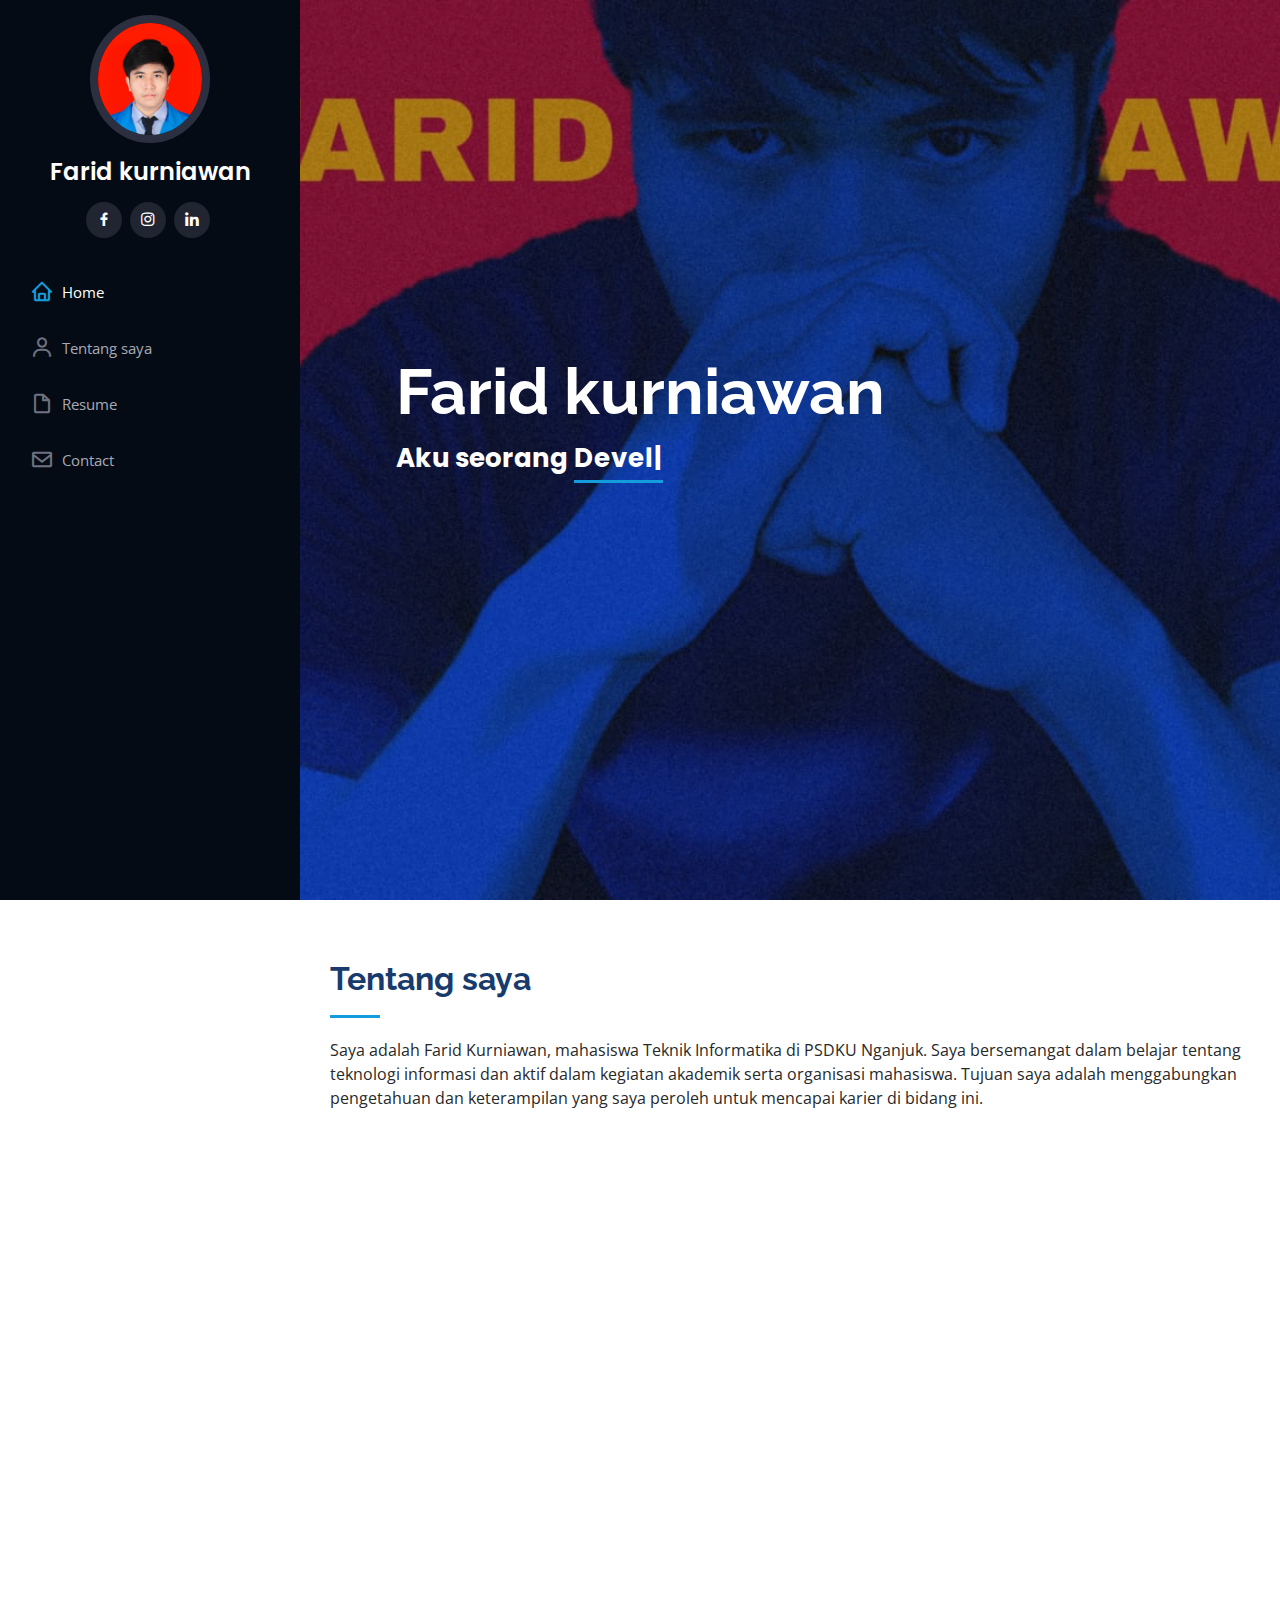
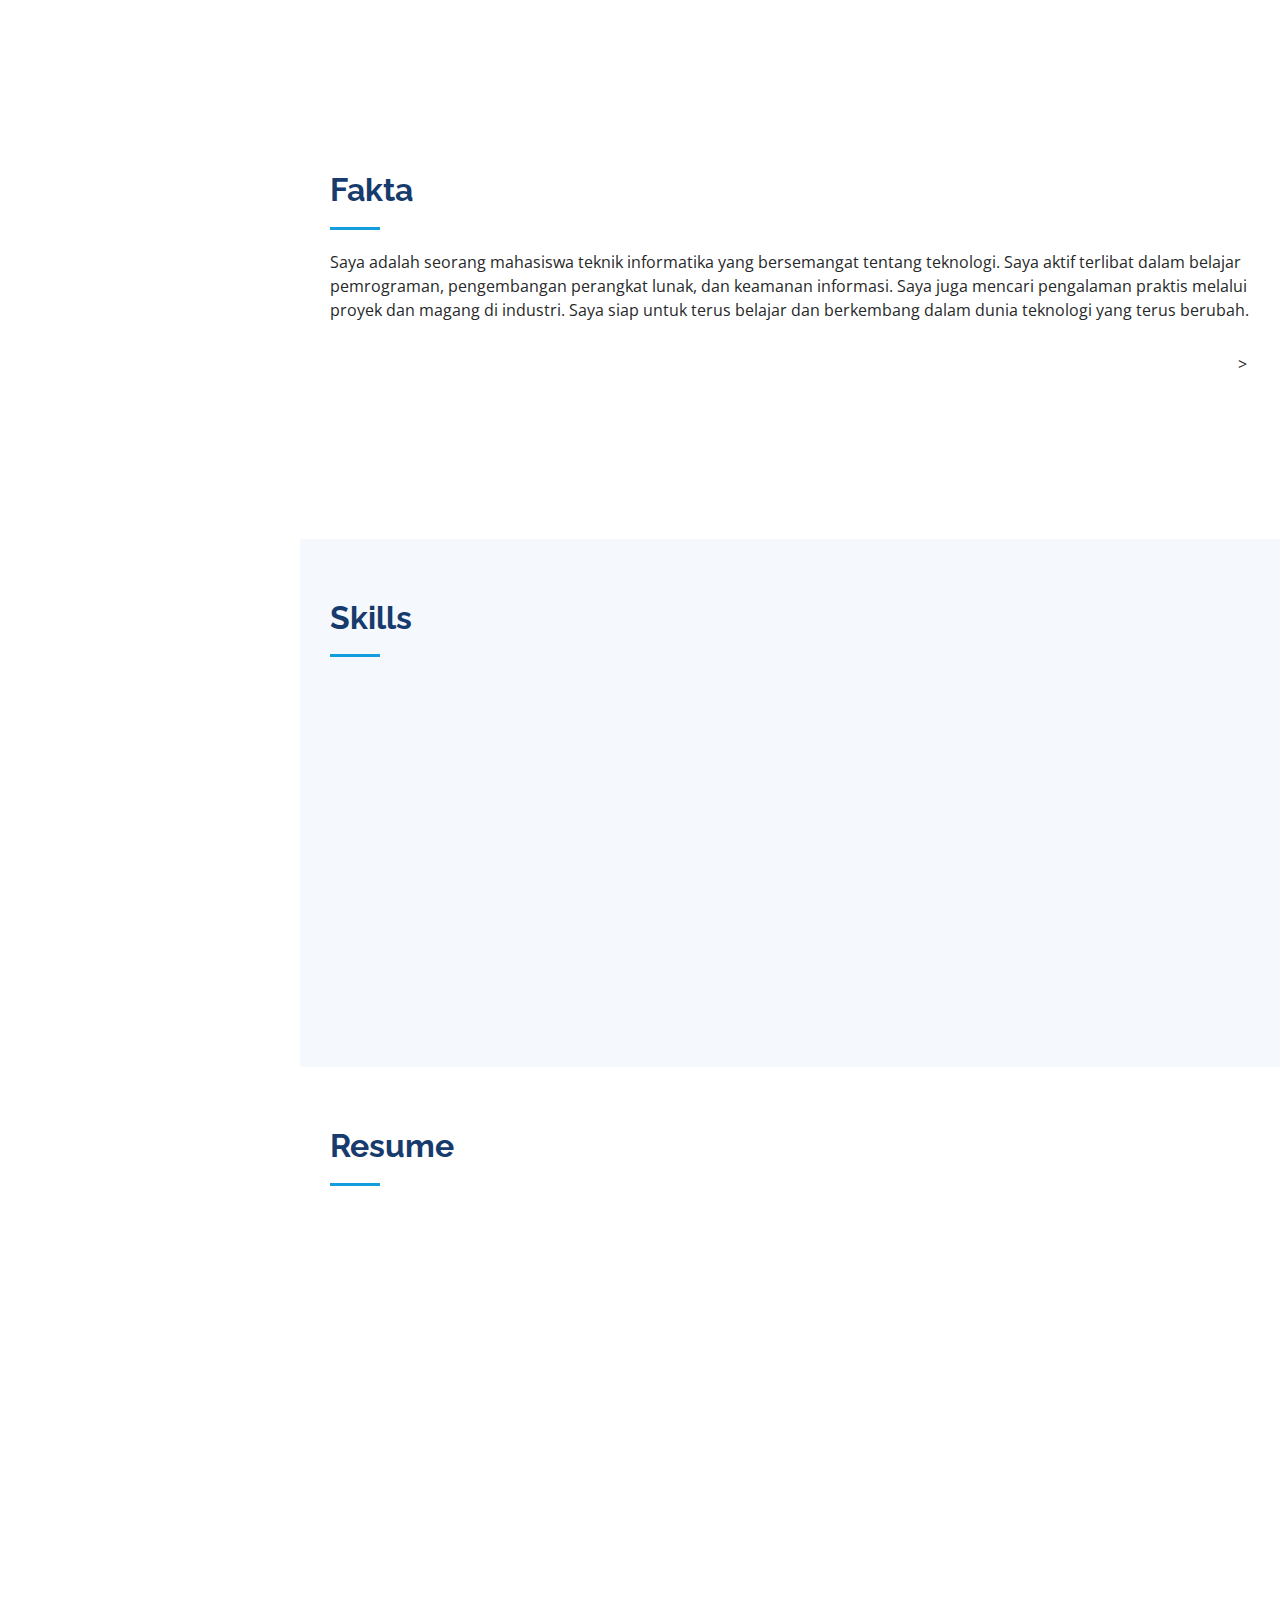
<file: index.html>
<!DOCTYPE html>
<html lang="en">

<head>
  <meta charset="utf-8">
  <meta content="width=device-width, initial-scale=1.0" name="viewport">
  <title>Portofolio</title>

  <meta content="" name="description">
  <meta content="" name="keywords">


  <!-- Google Fonts -->
  <link href="https://fonts.googleapis.com/css?family=Open+Sans:300,300i,400,400i,600,600i,700,700i|Raleway:300,300i,400,400i,500,500i,600,600i,700,700i|Poppins:300,300i,400,400i,500,500i,600,600i,700,700i" rel="stylesheet">

  <!-- Vendor CSS Files -->
  <link href="assets/vendor/aos/aos.css" rel="stylesheet">
  <link href="assets/vendor/bootstrap/css/bootstrap.min.css" rel="stylesheet">
 <link href="assets/vendor/bootstrap-icons/bootstrap-icons.css" rel="stylesheet">
  <link href="assets/vendor/boxicons/css/boxicons.min.css" rel="stylesheet">
  <link href="assets/vendor/glightbox/css/glightbox.min.css" rel="stylesheet">
  <link href="assets/vendor/swiper/swiper-bundle.min.css" rel="stylesheet">

  <!-- Template Main CSS File -->
  <link href="assets/css/style.css" rel="stylesheet">

  <!-- =======================================================
  * Template Name: iPortfolio
  * Template URL: https://bootstrapmade.com/iportfolio-bootstrap-portfolio-websites-template/
  * Updated: Mar 17 2024 with Bootstrap v5.3.3
  * Author: BootstrapMade.com
  * License: https://bootstrapmade.com/license/
  ======================================================== -->
</head>

<body>

  <!-- ======= Mobile nav toggle button ======= -->
  <i class="bi bi-list mobile-nav-toggle d-xl-none"></i>

  <!-- ======= Header ======= -->
  <header id="header">
    <div class="d-flex flex-column">

      <div class="profile">
        <img src="assets/img/farid5.jpg" alt="" class="img-fluid rounded-circle">
        <h1 class="text-light"><a href="index.html">Farid kurniawan</a></h1>
        <div class="social-links mt-3 text-center">
          <a href="#" class="facebook"><i class="bx bxl-facebook"></i></a>
          <a href="#" class="instagram"><i class="bx bxl-instagram"></i></a>
          <a href="#" class="linkedin"><i class="bx bxl-linkedin"></i></a>
        </div>
      </div>

      <nav id="navbar" class="nav-menu navbar">
        <ul>
          <li><a href="#hero" class="nav-link scrollto active"><i class="bx bx-home"></i> <span>Home</span></a></li>
          <li><a href="#about" class="nav-link scrollto"><i class="bx bx-user"></i> <span>Tentang saya</span></a></li>
          <li><a href="#resume" class="nav-link scrollto"><i class="bx bx-file-blank"></i> <span>Resume</span></a></li>
          <!-- <li><a href="#portfolio" class="nav-link scrollto"><i class="bx bx-book-content"></i> <span>Portfolio</span></a></li>
          <li><a href="#services" class="nav-link scrollto"><i class="bx bx-server"></i> <span>Services</span></a></li> -->
          <li><a href="#contact" class="nav-link scrollto"><i class="bx bx-envelope"></i> <span>Contact</span></a></li>
        </ul>
      </nav><!-- .nav-menu -->
    </div>
  </header><!-- End Header -->

  <!-- ======= Hero Section ======= -->
  <section id="hero" class="d-flex flex-column justify-content-center align-items-center">
    <div class="hero-container" data-aos="fade-in">
      <h1>Farid kurniawan<h1>
      <p>Aku seorang <span class="typed" data-typed-items="Developer web dan mobile,Frelance,Desainer UI/UX"></span></p>
    </div>
  </section><!-- End Hero -->

  <main id="main">

    <!-- ======= About Section ======= -->
    <section id="about" class="about">
      <div class="container">

        <div class="section-title">
          <h2>Tentang saya</h2>
          <p>Saya adalah Farid Kurniawan, mahasiswa Teknik Informatika di PSDKU Nganjuk. Saya bersemangat dalam belajar tentang teknologi informasi dan aktif dalam kegiatan akademik serta organisasi mahasiswa. Tujuan saya adalah menggabungkan pengetahuan dan keterampilan yang saya peroleh untuk mencapai karier di bidang ini.</p>
        </div>

        <div class="row">
          <div class="col-lg-4" data-aos="fade-right">
            <img src="assets/img/farid4.jpg" class="img-fluid" alt="">
          </div>
          <div class="col-lg-8 pt-4 pt-lg-0 content" data-aos="fade-left">
            <h3>UI/UX Designer &amp; Web Developer.</h3>
            <p class="fst-italic">
              seorang profesional yang menggabungkan keahlian dalam desain antarmuka pengguna (UI/UX) dan pengembangan web. 
            </p>
            <div class="row">
              <div class="col-lg-6">
                <ul>
                  <li><i class="bi bi-chevron-right"></i> <strong>Tanggal lahir:</strong> <span>9 May 2003</span></li>
                  <!-- <li><i class="bi bi-chevron-right"></i> <strong>No Handphone</strong> <span>085940318088</span></li> -->
                  <li><i class="bi bi-chevron-right"></i> <strong>Kota :</strong> <span>Nganjuk</span></li>
                </ul>
              </div>
              <div class="col-lg-6">
                <ul>
                  <li><i class="bi bi-chevron-right"></i> <strong>Umur:</strong> <span>20</span></li>
                  <li><i class="bi bi-chevron-right"></i> <strong>Email:</strong> <span>Faridfaridkurniawan@gmail.com</span></li>
                  <li><i class="bi bi-chevron-right"></i> <strong>Freelance:</strong> <span>Available</span></li>
                </ul>
              </div>
            </div>
          </div>
        </div>

      </div>
    </section><!-- End About Section -->

    <!-- ======= Facts Section ======= -->
    <section id="facts" class="facts">
      <div class="container">

        <div class="section-title">
          <h2>Fakta</h2>
          <p>Saya adalah seorang mahasiswa teknik informatika yang bersemangat tentang teknologi. Saya aktif terlibat dalam belajar pemrograman, pengembangan perangkat lunak, dan keamanan informasi. Saya juga mencari pengalaman praktis melalui proyek dan magang di industri. Saya siap untuk terus belajar dan berkembang dalam dunia teknologi yang terus berubah.</p>
        </div>

        <div class="row no-gutters">
          <div class="row justify-content-center">
            <div class="col-lg-3 col-md-6 d-md-flex align-items-md-stretch" data-aos="fade-up">
              <div class="count-box text-center">
                <i class="bi bi-emoji-smile"></i>
                <span data-purecounter-start="0" data-purecounter-end="4" data-purecounter-duration="1" class="purecounter"></span>
                <p><strong>mitra yang puas</strong></p>
              </div>
            </div>
          
            <div class="col-lg-3 col-md-6 d-md-flex align-items-md-stretch" data-aos="fade-up" data-aos-delay="100">
              <div class="count-box text-center">
                <i class="bi bi-journal-richtext"></i>
                <span data-purecounter-start="0" data-purecounter-end="4" data-purecounter-duration="1" class="purecounter"></span>
                <p><strong>Project</strong></p>
              </div>
            </div>
          </div>
          >
          
          <!-- <div class="col-lg-3 col-md-6 d-md-flex align-items-md-stretch" data-aos="fade-up" data-aos-delay="200">
            <div class="count-box">
              <i class="bi bi-headset"></i>
              <span data-purecounter-start="0" data-purecounter-end="1453" data-purecounter-duration="1" class="purecounter"></span>
              <p><strong>Jam kerja</strong> 
            </div>
          </div> -->
<!-- 
          <div class="col-lg-3 col-md-6 d-md-flex align-items-md-stretch" data-aos="fade-up" data-aos-delay="300">
            <div class="count-box">
              <i class="bi bi-people"></i>
              <span data-purecounter-start="0" data-purecounter-end="32" data-purecounter-duration="1" class="purecounter"></span>
              <p><strong>Kerja keras</strong> 
            </div>
          </div> -->

        </div>

      </div>
    </section><!-- End Facts Section -->

    <!-- ======= Skills Section ======= -->
    <section id="skills" class="skills section-bg">
      <div class="container">

        <div class="section-title">
          <h2>Skills</h2>
          <!-- <p>Magnam dolores commodi suscipit. Necessitatibus eius consequatur ex aliquid fuga eum quidem. Sit sint consectetur velit. Quisquam quos quisquam cupiditate. Et nemo qui impedit suscipit alias ea. Quia fugiat sit in iste officiis commodi quidem hic quas.</p> -->
        </div>

        <div class="row skills-content">

          <div class="col-lg-6" data-aos="fade-up">

            <div class="progress">
              <span class="skill">HTML <i class="val">100%</i></span>
              <div class="progress-bar-wrap">
                <div class="progress-bar" role="progressbar" aria-valuenow="100" aria-valuemin="0" aria-valuemax="100"></div>
              </div>
            </div>

            <div class="progress">
              <span class="skill">CSS <i class="val">90%</i></span>
              <div class="progress-bar-wrap">
                <div class="progress-bar" role="progressbar" aria-valuenow="90" aria-valuemin="0" aria-valuemax="100"></div>
              </div>
            </div>

            <div class="progress">
              <span class="skill">JavaScript <i class="val">75%</i></span>
              <div class="progress-bar-wrap">
                <div class="progress-bar" role="progressbar" aria-valuenow="75" aria-valuemin="0" aria-valuemax="100"></div>
              </div>
            </div>

          </div>

          <div class="col-lg-6" data-aos="fade-up" data-aos-delay="100">

            <div class="progress">
              <span class="skill">PHP <i class="val">80%</i></span>
              <div class="progress-bar-wrap">
                <div class="progress-bar" role="progressbar" aria-valuenow="80" aria-valuemin="0" aria-valuemax="100"></div>
              </div>
            </div>
            <div class="progress">
              <span class="skill">bela diri<i class="val">70%</i></span>
              <div class="progress-bar-wrap">
                <div class="progress-bar" role="progressbar" aria-valuenow="80" aria-valuemin="0" aria-valuemax="100"></div>
              </div>
            </div>

            <div class="progress">
              <span class="skill">WordPress/CMS <i class="val">90%</i></span>
              <div class="progress-bar-wrap">
                <div class="progress-bar" role="progressbar" aria-valuenow="90" aria-valuemin="0" aria-valuemax="100"></div>
              </div>
            </div>
            <div class="progress">
              <span class="skill">olahraga <i class="val">90%</i></span>
              <div class="progress-bar-wrap">
                <div class="progress-bar" role="progressbar" aria-valuenow="90" aria-valuemin="0" aria-valuemax="100"></div>
              </div>
            </div>

            <div class="progress">
              <span class="skill">Photoshop <i class="val">55%</i></span>
              <div class="progress-bar-wrap">
                <div class="progress-bar" role="progressbar" aria-valuenow="55" aria-valuemin="0" aria-valuemax="100"></div>
              </div>
            </div>

          </div>

        </div>

      </div>
    </section><!-- End Skills Section -->

    <!-- ======= Resume Section ======= -->
    <section id="resume" class="resume">
      <div class="container">

        <div class="section-title">
          <h2>Resume</h2>
          <!-- <p>Magnam dolores commodi suscipit. Necessitatibus eius consequatur ex aliquid fuga eum quidem. Sit sint consectetur velit. Quisquam quos quisquam cupiditate. Et nemo qui impedit suscipit alias ea. Quia fugiat sit in iste officiis commodi quidem hic quas.</p> -->
        </div>

        <div class="row">
          <div class="col-lg-6" data-aos="fade-up">
            <h3 class="resume-title">Ringkasan</h3>
            <div class="resume-item pb-0">
              <h4>Mi al aziz</h4>
              <p><em>saya bersekolah tingkat dasar di mi al aziz jati sawahan mulai dari thn 2011 hingga taman sekolah dasar.</em></p>
              <ul>
                <li>sawahan lengkong nganjuk</li>
                <!-- <li>(123) 456-7891</li>
                <li>alice.barkley@example.com</li> -->
              </ul>
            </div>

            <!-- <h3 class="resume-title">Education</h3> -->
            <div class="resume-item">
              <h4>Mtsn 8 nganjuk</h4>
              <!-- <h5>2015 - 2016</h5> -->
              <p><em>saya bersekolah menengah pertama di tahun 2016 hingga tamat di mtsn 8 nganjuk</em></p>
              <li>sawahan lengkong nganjuk</li>
            </div>
            <div class="resume-item">
              <h4>smkn lengkong</h4>
              <!-- <h5>2015 - 2016</h5> -->
              <p><em>saya bersekolah di smkn lengkong dari 2019 hingga tamat.</em></p>
              <li> lengkong nganjuk</li>
            </div>
            <div class="resume-item">
              <h4>politeknik negeri jember</h4>
              <!-- <h5>2015 - 2016</h5> -->
              <p><em>saya berkuliah di politeknik negeri jember dengan jurusan teknik informatika dari 2022.</em></p>
              <li>nganjuk jawa timur</li>
            </div>
          </div>
          <div class="col-lg-6" data-aos="fade-up" data-aos-delay="100">
            <h3 class="resume-title">Pengalaman</h3>
            <div class="resume-item">
              <h4>pelatihan sablon dan grafis</h4>
              <!-- <h5>2019 - Present</h5> -->
              <p><em>saya mengikuti pelatihan sablon dan grafis yang bertujuan meningkatkan skil saya dalam grafis dan sablon. </em></p>
              <ul>
                <li>baron nganjuk</li>
                <!-- <li>Delegate tasks to the 7 members of the design team and provide counsel on all aspects of the project. </li>
                <li>Supervise the assessment of all graphic materials in order to ensure quality and accuracy of the design</li>
                <li>Oversee the efficient use of production project budgets ranging from $2,000 - $25,000</li>
              </ul> -->
            </div>
            <div class="resume-item">
              <h4>pelatihan bootcamp</h4>
              <!-- <h5>2017 - 2018</h5> -->
              <p><em>pelatihan bootcamp di psdku nganjuk dalam meningkatkan skil ui/ux</em></p>
              <ul>
                <li>psdku nganjuk.</li>
                <!-- <li>Managed up to 5 projects or tasks at a given time while under pressure</li>
                <li>Recommended and consulted with clients on the most appropriate graphic design</li>
                <li>Created 4+ design presentations and proposals a month for clients and account managers</li> -->
              </ul>
            </div>
          </div>
        </div>

      </div>
    </section><!-- End Resume Section -->


    <!-- ======= Contact Section ======= -->
    <section id="contact" class="contact">
      <div class="container">

        <div class="section-title">
          <h2>Contact</h2>
          <!-- <p>Magnam dolores commodi suscipit. Necessitatibus eius consequatur ex aliquid fuga eum quidem. Sit sint consectetur velit. Quisquam quos quisquam cupiditate. Et nemo qui impedit suscipit alias ea. Quia fugiat sit in iste officiis commodi quidem hic quas.</p> -->
        </div>

        <div class="row" data-aos="fade-in">

          <div class="col-lg-5 d-flex align-items-stretch">
            <div class="info">
              <div class="address">
                <i class="bi bi-geo-alt"></i>
                <h4>Lokasi</h4>
                <p>sawahan lengkong nganjuk</p>
              </div>

              <div class="email">
                <i class="bi bi-envelope"></i>
                <h4>Email:</h4>
                <p>faridfarid@gmail.com.com</p>
              </div>

              <div class="phone">
                <i class="bi bi-phone"></i>
                <h4>Call:</h4>
                <p>0862820479</p>
              </div>

              <iframe src="https://www.google.com/maps/embed?pb=!1m18!1m12!1m3!1d3955.140158312494!2d112.07211921429587!3d-7.513424698746782!2m3!1f0!2f0!3f0!3m2!1i1024!2i768!4f13.1!3m3!1m2!1s0x2e78384ff10fd631%3A0xbbf72555e5ea0248!2sSawahan%2C%20Lengkong%2C%20Nganjuk%20Regency%2C%20East%20Java%2C%20Indonesia!5e0!3m2!1sen!2sus!4v1611111120659!5m2!1sen!2sus" width="700" height="550" style="border:0;" allowfullscreen="" loading="lazy"></iframe>
            </div>

          </div>

          

        </div>

      </div>
    </section><!-- End Contact Section -->

  </main><!-- End #main -->

 

  <a href="#" class="back-to-top d-flex align-items-center justify-content-center"><i class="bi bi-arrow-up-short"></i></a>

  <!-- Vendor JS Files -->
  <script src="assets/vendor/purecounter/purecounter_vanilla.js"></script>
  <script src="assets/vendor/aos/aos.js"></script>
  <script src="assets/vendor/bootstrap/js/bootstrap.bundle.min.js"></script>
  <script src="assets/vendor/glightbox/js/glightbox.min.js"></script>
  <script src="assets/vendor/isotope-layout/isotope.pkgd.min.js"></script>
  <script src="assets/vendor/swiper/swiper-bundle.min.js"></script>
  <script src="assets/vendor/typed.js/typed.umd.js"></script>
  <script src="assets/vendor/waypoints/noframework.waypoints.js"></script>
  <script src="assets/vendor/php-email-form/validate.js"></script>

  <!-- Template Main JS File -->
  <script src="assets/js/main.js"></script>

</body>

</html>
</file>
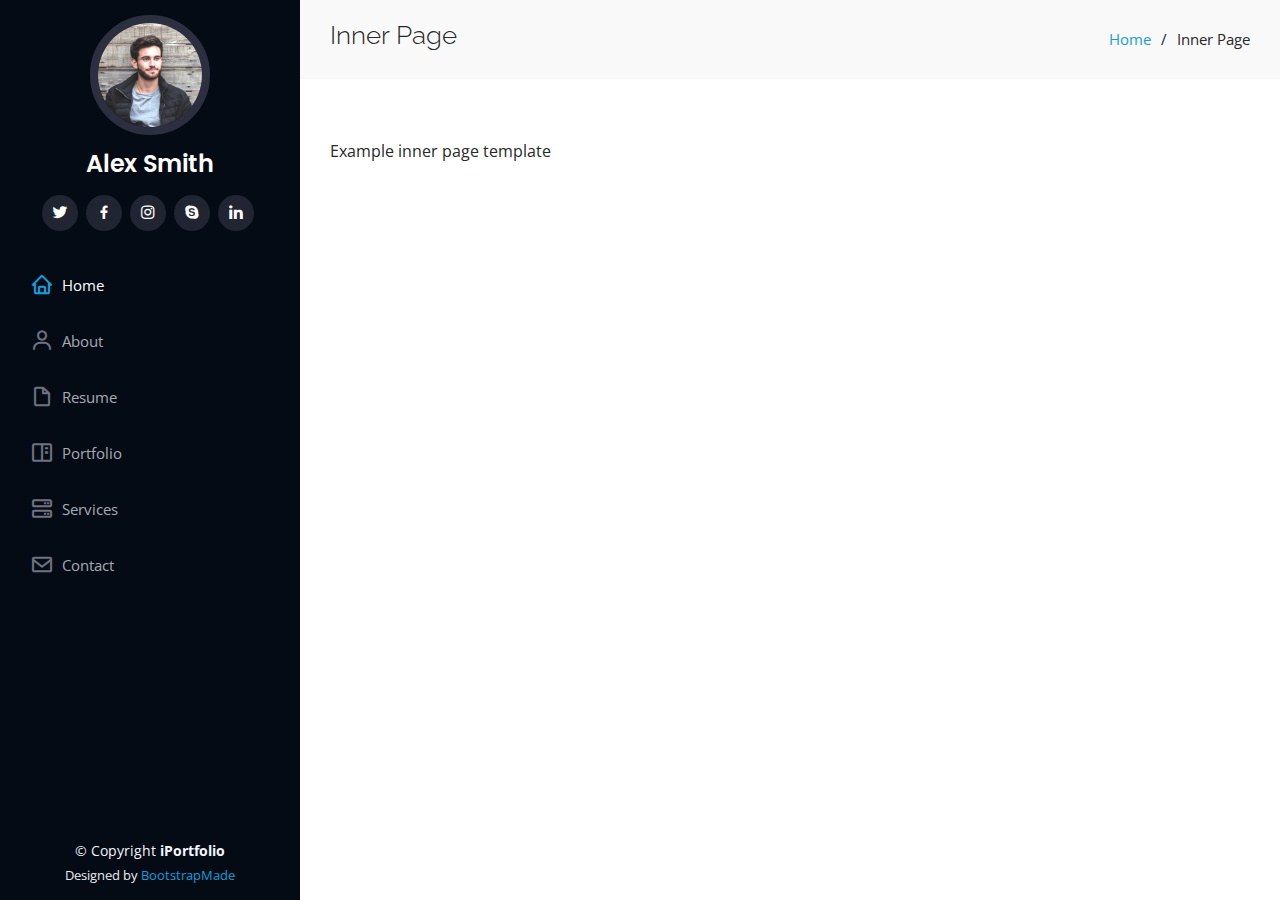
<file: inner-page.html>
<!DOCTYPE html>
<html lang="en">

<head>
  <meta charset="utf-8">
  <meta content="width=device-width, initial-scale=1.0" name="viewport">

  <title></title>
  <meta content="" name="description">
  <meta content="" name="keywords">

  <!-- Favicons -->
 <!-- / <link href="assets/img/favicon.png" rel="icon">
  <link href="assets/img/apple-touch-icon.png" rel="apple-touch-icon"> -->

  <!-- Google Fonts -->
  <link href="https://fonts.googleapis.com/css?family=Open+Sans:300,300i,400,400i,600,600i,700,700i|Raleway:300,300i,400,400i,500,500i,600,600i,700,700i|Poppins:300,300i,400,400i,500,500i,600,600i,700,700i" rel="stylesheet">

  <!-- Vendor CSS Files -->
  <link href="assets/vendor/aos/aos.css" rel="stylesheet">
  <link href="assets/vendor/bootstrap/css/bootstrap.min.css" rel="stylesheet">
  <link href="assets/vendor/bootstrap-icons/bootstrap-icons.css" rel="stylesheet">
  <link href="assets/vendor/boxicons/css/boxicons.min.css" rel="stylesheet">
  <link href="assets/vendor/glightbox/css/glightbox.min.css" rel="stylesheet">
  <link href="assets/vendor/swiper/swiper-bundle.min.css" rel="stylesheet">

  <!-- Template Main CSS File -->
  <link href="assets/css/style.css" rel="stylesheet">

  <!-- =======================================================
  * Template Name: iPortfolio
  * Template URL: https://bootstrapmade.com/iportfolio-bootstrap-portfolio-websites-template/
  * Updated: Mar 17 2024 with Bootstrap v5.3.3
  * Author: BootstrapMade.com
  * License: https://bootstrapmade.com/license/
  ======================================================== -->
</head>

<body>

  <!-- ======= Mobile nav toggle button ======= -->
  <i class="bi bi-list mobile-nav-toggle d-xl-none"></i>

  <!-- ======= Header ======= -->
  <header id="header">
    <div class="d-flex flex-column">

      <div class="profile">
        <img src="assets/img/profile-img.jpg" alt="" class="img-fluid rounded-circle">
        <h1 class="text-light"><a href="index.html">Alex Smith</a></h1>
        <div class="social-links mt-3 text-center">
          <a href="#" class="twitter"><i class="bx bxl-twitter"></i></a>
          <a href="#" class="facebook"><i class="bx bxl-facebook"></i></a>
          <a href="#" class="instagram"><i class="bx bxl-instagram"></i></a>
          <a href="#" class="google-plus"><i class="bx bxl-skype"></i></a>
          <a href="#" class="linkedin"><i class="bx bxl-linkedin"></i></a>
        </div>
      </div>

      <nav id="navbar" class="nav-menu navbar">
        <ul>
          <li><a href="#hero" class="nav-link scrollto active"><i class="bx bx-home"></i> <span>Home</span></a></li>
          <li><a href="#about" class="nav-link scrollto"><i class="bx bx-user"></i> <span>About</span></a></li>
          <li><a href="#resume" class="nav-link scrollto"><i class="bx bx-file-blank"></i> <span>Resume</span></a></li>
          <li><a href="#portfolio" class="nav-link scrollto"><i class="bx bx-book-content"></i> <span>Portfolio</span></a></li>
          <li><a href="#services" class="nav-link scrollto"><i class="bx bx-server"></i> <span>Services</span></a></li>
          <li><a href="#contact" class="nav-link scrollto"><i class="bx bx-envelope"></i> <span>Contact</span></a></li>
        </ul>
      </nav><!-- .nav-menu -->
    </div>
  </header><!-- End Header -->

  <main id="main">

    <!-- ======= Breadcrumbs ======= -->
    <section class="breadcrumbs">
      <div class="container">

        <div class="d-flex justify-content-between align-items-center">
          <h2>Inner Page</h2>
          <ol>
            <li><a href="index.html">Home</a></li>
            <li>Inner Page</li>
          </ol>
        </div>

      </div>
    </section><!-- End Breadcrumbs -->

    <section class="inner-page">
      <div class="container">
        <p>
          Example inner page template
        </p>
      </div>
    </section>

  </main><!-- End #main -->

  <!-- ======= Footer ======= -->
  <footer id="footer">
    <div class="container">
      <div class="copyright">
        &copy; Copyright <strong><span>iPortfolio</span></strong>
      </div>
      <div class="credits">
        <!-- All the links in the footer should remain intact. -->
        <!-- You can delete the links only if you purchased the pro version. -->
        <!-- Licensing information: https://bootstrapmade.com/license/ -->
        <!-- Purchase the pro version with working PHP/AJAX contact form: https://bootstrapmade.com/iportfolio-bootstrap-portfolio-websites-template/ -->
        Designed by <a href="https://bootstrapmade.com/">BootstrapMade</a>
      </div>
    </div>
  </footer><!-- End  Footer -->

  <a href="#" class="back-to-top d-flex align-items-center justify-content-center"><i class="bi bi-arrow-up-short"></i></a>

  <!-- Vendor JS Files -->
  <script src="assets/vendor/purecounter/purecounter_vanilla.js"></script>
  <script src="assets/vendor/aos/aos.js"></script>
  <script src="assets/vendor/bootstrap/js/bootstrap.bundle.min.js"></script>
  <script src="assets/vendor/glightbox/js/glightbox.min.js"></script>
  <script src="assets/vendor/isotope-layout/isotope.pkgd.min.js"></script>
  <script src="assets/vendor/swiper/swiper-bundle.min.js"></script>
  <script src="assets/vendor/typed.js/typed.umd.js"></script>
  <script src="assets/vendor/waypoints/noframework.waypoints.js"></script>
  <script src="assets/vendor/php-email-form/validate.js"></script>

  <!-- Template Main JS File -->
  <script src="assets/js/main.js"></script>

</body>

</html>
</file>
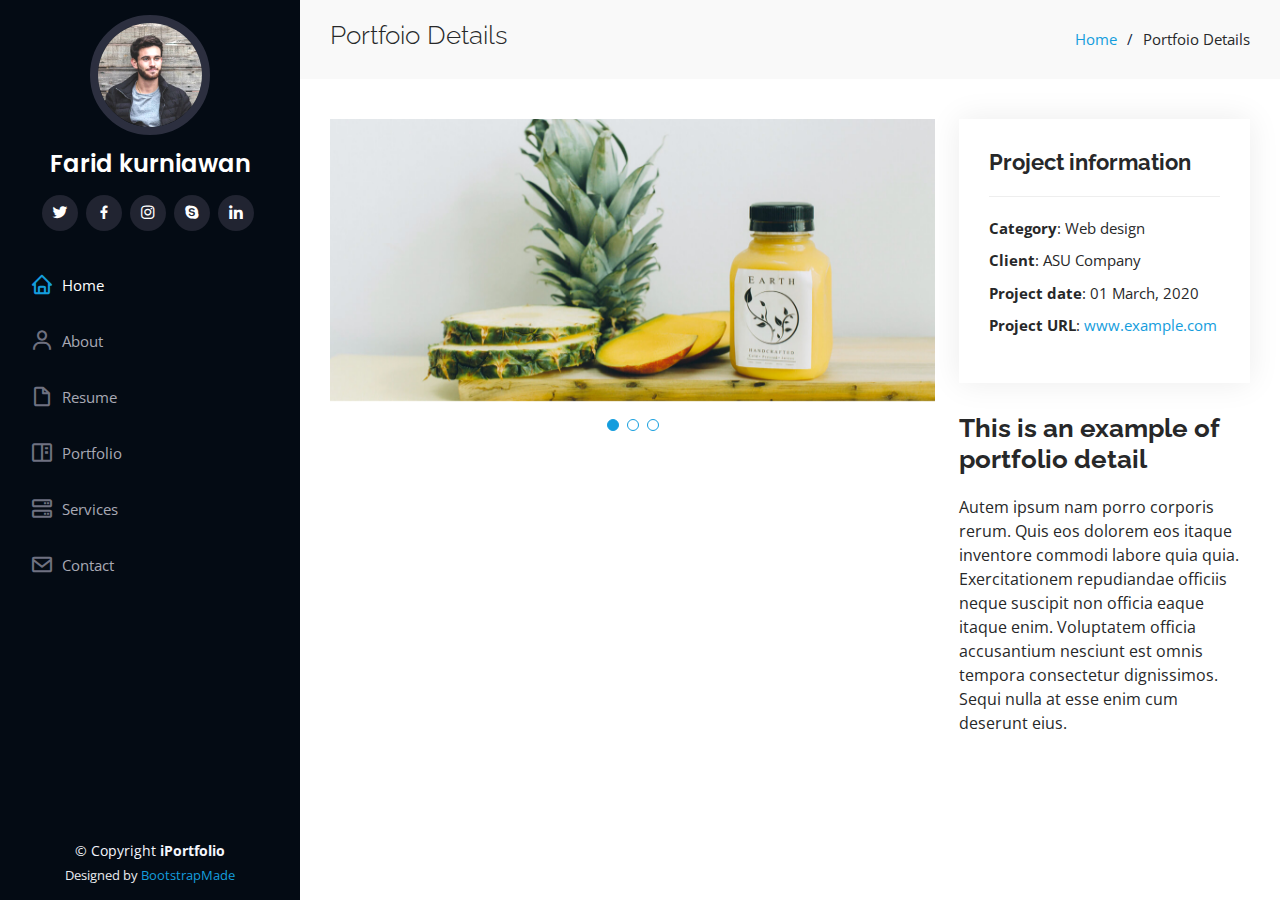
<file: portfolio-details.html>
<!DOCTYPE html>
<html lang="en">

<head>
  <meta charset="utf-8">
  <meta content="width=device-width, initial-scale=1.0" name="viewport">

  <title></title>
  <meta content="" name="description">
  <meta content="" name="keywords">

  <!-- Favicons -->
  <!-- <link href="assets/img/favicon.png" rel="icon">
  <link href="assets/img/apple-touch-icon.png" rel="apple-touch-icon"> -->

  <!-- Google Fonts -->
  <link href="https://fonts.googleapis.com/css?family=Open+Sans:300,300i,400,400i,600,600i,700,700i|Raleway:300,300i,400,400i,500,500i,600,600i,700,700i|Poppins:300,300i,400,400i,500,500i,600,600i,700,700i" rel="stylesheet">

  <!-- Vendor CSS Files -->
  <link href="assets/vendor/aos/aos.css" rel="stylesheet">
  <link href="assets/vendor/bootstrap/css/bootstrap.min.css" rel="stylesheet">
  <link href="assets/vendor/bootstrap-icons/bootstrap-icons.css" rel="stylesheet">
  <link href="assets/vendor/boxicons/css/boxicons.min.css" rel="stylesheet">
  <link href="assets/vendor/glightbox/css/glightbox.min.css" rel="stylesheet">
  <link href="assets/vendor/swiper/swiper-bundle.min.css" rel="stylesheet">

  <!-- Template Main CSS File -->
  <link href="assets/css/style.css" rel="stylesheet">

  <!-- =======================================================
  * Template Name: iPortfolio
  * Template URL: https://bootstrapmade.com/iportfolio-bootstrap-portfolio-websites-template/
  * Updated: Mar 17 2024 with Bootstrap v5.3.3
  * Author: BootstrapMade.com
  * License: https://bootstrapmade.com/license/
  ======================================================== -->
</head>

<body>

  <!-- ======= Mobile nav toggle button ======= -->
  <i class="bi bi-list mobile-nav-toggle d-xl-none"></i>

  <!-- ======= Header ======= -->
  <header id="header">
    <div class="d-flex flex-column">

      <div class="profile">
        <img src="assets/img/profile-img.jpg" alt="" class="img-fluid rounded-circle">
        <h1 class="text-light"><a href="index.html">Farid kurniawan</a></h1>
        <div class="social-links mt-3 text-center">
          <a href="#" class="twitter"><i class="bx bxl-twitter"></i></a>
          <a href="#" class="facebook"><i class="bx bxl-facebook"></i></a>
          <a href="#" class="instagram"><i class="bx bxl-instagram"></i></a>
          <a href="#" class="google-plus"><i class="bx bxl-skype"></i></a>
          <a href="#" class="linkedin"><i class="bx bxl-linkedin"></i></a>
        </div>
      </div>

      <nav id="navbar" class="nav-menu navbar">
        <ul>
          <li><a href="#hero" class="nav-link scrollto active"><i class="bx bx-home"></i> <span>Home</span></a></li>
          <li><a href="#about" class="nav-link scrollto"><i class="bx bx-user"></i> <span>About</span></a></li>
          <li><a href="#resume" class="nav-link scrollto"><i class="bx bx-file-blank"></i> <span>Resume</span></a></li>
          <li><a href="#portfolio" class="nav-link scrollto"><i class="bx bx-book-content"></i> <span>Portfolio</span></a></li>
          <li><a href="#services" class="nav-link scrollto"><i class="bx bx-server"></i> <span>Services</span></a></li>
          <li><a href="#contact" class="nav-link scrollto"><i class="bx bx-envelope"></i> <span>Contact</span></a></li>
        </ul>
      </nav><!-- .nav-menu -->
    </div>
  </header><!-- End Header -->

  <main id="main">

    <!-- ======= Breadcrumbs ======= -->
    <section id="breadcrumbs" class="breadcrumbs">
      <div class="container">

        <div class="d-flex justify-content-between align-items-center">
          <h2>Portfoio Details</h2>
          <ol>
            <li><a href="index.html">Home</a></li>
            <li>Portfoio Details</li>
          </ol>
        </div>

      </div>
    </section><!-- End Breadcrumbs -->

    <!-- ======= Portfolio Details Section ======= -->
    <section id="portfolio-details" class="portfolio-details">
      <div class="container">

        <div class="row gy-4">

          <div class="col-lg-8">
            <div class="portfolio-details-slider swiper">
              <div class="swiper-wrapper align-items-center">

                <div class="swiper-slide">
                  <img src="assets/img/portfolio/portfolio-details-1.jpg" alt="">
                </div>

                <div class="swiper-slide">
                  <img src="assets/img/portfolio/portfolio-details-2.jpg" alt="">
                </div>

                <div class="swiper-slide">
                  <img src="assets/img/portfolio/portfolio-details-3.jpg" alt="">
                </div>

              </div>
              <div class="swiper-pagination"></div>
            </div>
          </div>

          <div class="col-lg-4">
            <div class="portfolio-info">
              <h3>Project information</h3>
              <ul>
                <li><strong>Category</strong>: Web design</li>
                <li><strong>Client</strong>: ASU Company</li>
                <li><strong>Project date</strong>: 01 March, 2020</li>
                <li><strong>Project URL</strong>: <a href="#">www.example.com</a></li>
              </ul>
            </div>
            <div class="portfolio-description">
              <h2>This is an example of portfolio detail</h2>
              <p>
                Autem ipsum nam porro corporis rerum. Quis eos dolorem eos itaque inventore commodi labore quia quia. Exercitationem repudiandae officiis neque suscipit non officia eaque itaque enim. Voluptatem officia accusantium nesciunt est omnis tempora consectetur dignissimos. Sequi nulla at esse enim cum deserunt eius.
              </p>
            </div>
          </div>

        </div>

      </div>
    </section><!-- End Portfolio Details Section -->

  </main><!-- End #main -->

  <!-- ======= Footer ======= -->
  <footer id="footer">
    <div class="container">
      <div class="copyright">
        &copy; Copyright <strong><span>iPortfolio</span></strong>
      </div>
      <div class="credits">
        <!-- All the links in the footer should remain intact. -->
        <!-- You can delete the links only if you purchased the pro version. -->
        <!-- Licensing information: https://bootstrapmade.com/license/ -->
        <!-- Purchase the pro version with working PHP/AJAX contact form: https://bootstrapmade.com/iportfolio-bootstrap-portfolio-websites-template/ -->
        Designed by <a href="https://bootstrapmade.com/">BootstrapMade</a>
      </div>
    </div>
  </footer><!-- End  Footer -->

  <a href="#" class="back-to-top d-flex align-items-center justify-content-center"><i class="bi bi-arrow-up-short"></i></a>

  <!-- Vendor JS Files -->
  <script src="assets/vendor/purecounter/purecounter_vanilla.js"></script>
  <script src="assets/vendor/aos/aos.js"></script>
  <script src="assets/vendor/bootstrap/js/bootstrap.bundle.min.js"></script>
  <script src="assets/vendor/glightbox/js/glightbox.min.js"></script>
  <script src="assets/vendor/isotope-layout/isotope.pkgd.min.js"></script>
  <script src="assets/vendor/swiper/swiper-bundle.min.js"></script>
  <script src="assets/vendor/typed.js/typed.umd.js"></script>
  <script src="assets/vendor/waypoints/noframework.waypoints.js"></script>
  <script src="assets/vendor/php-email-form/validate.js"></script>

  <!-- Template Main JS File -->
  <script src="assets/js/main.js"></script>

</body>

</html>
</file>
<file: assets/css/style.css>
/**
* Template Name: iPortfolio
* Template URL: https://bootstrapmade.com/iportfolio-bootstrap-portfolio-websites-template/
* Updated: Mar 17 2024 with Bootstrap v5.3.3
* Author: BootstrapMade.com
* License: https://bootstrapmade.com/license/
*/

/*--------------------------------------------------------------
# General
--------------------------------------------------------------*/
body {
  font-family: "Open Sans", sans-serif;
  color: #272829;
}

a {
  color: #149ddd;
  text-decoration: none;
}

a:hover {
  color: #37b3ed;
  text-decoration: none;
}

h1,
h2,
h3,
h4,
h5,
h6 {
  font-family: "Raleway", sans-serif;
}

/*--------------------------------------------------------------
# Back to top button
--------------------------------------------------------------*/
.back-to-top {
  position: fixed;
  visibility: hidden;
  opacity: 0;
  right: 15px;
  bottom: 15px;
  z-index: 996;
  background: #149ddd;
  width: 40px;
  height: 40px;
  border-radius: 50px;
  transition: all 0.4s;
}

.back-to-top i {
  font-size: 28px;
  color: #fff;
  line-height: 0;
}

.back-to-top:hover {
  background: #2eafec;
  color: #fff;
}

.back-to-top.active {
  visibility: visible;
  opacity: 1;
}

/*--------------------------------------------------------------
# Header
--------------------------------------------------------------*/
#header {
  position: fixed;
  top: 0;
  left: 0;
  bottom: 0;
  width: 300px;
  transition: all ease-in-out 0.5s;
  z-index: 9997;
  transition: all 0.5s;
  padding: 0 15px;
  background: #040b14;
  overflow-y: auto;
}

#header .profile img {
  margin: 15px auto;
  display: block;
  width: 120px;
  border: 8px solid #2c2f3f;
}

#header .profile h1 {
  font-size: 24px;
  margin: 0;
  padding: 0;
  font-weight: 600;
  -moz-text-align-last: center;
  text-align-last: center;
  font-family: "Poppins", sans-serif;
}

#header .profile h1 a,
#header .profile h1 a:hover {
  color: #fff;
  text-decoration: none;
}

#header .profile .social-links a {
  font-size: 18px;
  display: inline-block;
  background: #212431;
  color: #fff;
  line-height: 1;
  padding: 8px 0;
  margin-right: 4px;
  border-radius: 50%;
  text-align: center;
  width: 36px;
  height: 36px;
  transition: 0.3s;
}

#header .profile .social-links a:hover {
  background: #149ddd;
  color: #fff;
  text-decoration: none;
}

#main {
  margin-left: 300px;
}

.container,
.container-fluid {
  padding-left: 30px;
  padding-right: 30px;
}

@media (max-width: 1199px) {
  #header {
    left: -300px;
  }

  #main {
    margin-left: 0;
  }

  .container,
  .container-fluid {
    padding-left: 12px;
    padding-right: 12px;
  }
}

/*--------------------------------------------------------------
# Navigation Menu
--------------------------------------------------------------*/
/* Desktop Navigation */
.nav-menu {
  padding: 30px 0 0 0;
}

.nav-menu * {
  margin: 0;
  padding: 0;
  list-style: none;
}

.nav-menu>ul>li {
  position: relative;
  white-space: nowrap;
}

.nav-menu a,
.nav-menu a:focus {
  display: flex;
  align-items: center;
  color: #a8a9b4;
  padding: 12px 15px;
  margin-bottom: 8px;
  transition: 0.3s;
  font-size: 15px;
}

.nav-menu a i,
.nav-menu a:focus i {
  font-size: 24px;
  padding-right: 8px;
  color: #6f7180;
}

.nav-menu a:hover,
.nav-menu .active,
.nav-menu .active:focus,
.nav-menu li:hover>a {
  text-decoration: none;
  color: #fff;
}

.nav-menu a:hover i,
.nav-menu .active i,
.nav-menu .active:focus i,
.nav-menu li:hover>a i {
  color: #149ddd;
}

/* Mobile Navigation */
.mobile-nav-toggle {
  position: fixed;
  right: 15px;
  top: 15px;
  z-index: 9998;
  border: 0;
  font-size: 24px;
  transition: all 0.4s;
  outline: none !important;
  background-color: #149ddd;
  color: #fff;
  width: 40px;
  height: 40px;
  display: inline-flex;
  align-items: center;
  justify-content: center;
  line-height: 0;
  border-radius: 50px;
  cursor: pointer;
}

.mobile-nav-active {
  overflow: hidden;
}

.mobile-nav-active #header {
  left: 0;
}

/*--------------------------------------------------------------
# Hero Section
--------------------------------------------------------------*/
#hero {
  width: 100%;
  height: 100vh;
  background: url("../img/farid3.jpg") top center;
  background-size: cover;
}

#hero:before {
  content: "";
  background: rgba(5, 13, 24, 0.3);
  position: absolute;
  bottom: 0;
  top: 0;
  left: 0;
  right: 0;
  z-index: 1;
}

#hero .hero-container {
  position: relative;
  z-index: 2;
  min-width: 300px;
}

#hero h1 {
  margin: 0 0 10px 0;
  font-size: 64px;
  font-weight: 700;
  line-height: 56px;
  color: #fff;
}

#hero p {
  color: #fff;
  margin-bottom: 50px;
  font-size: 26px;
  font-family: "Poppins", sans-serif;
}

#hero p span {
  color: #fff;
  padding-bottom: 4px;
  letter-spacing: 1px;
  border-bottom: 3px solid #149ddd;
}

@media (min-width: 1024px) {
  #hero {
    background-attachment: fixed;
  }
}

@media (max-width: 768px) {
  #hero h1 {
    font-size: 28px;
    line-height: 36px;
  }

  #hero h2 {
    font-size: 18px;
    line-height: 24px;
    margin-bottom: 30px;
  }
}

/*--------------------------------------------------------------
# Sections General
--------------------------------------------------------------*/
section {
  padding: 60px 0;
  overflow: hidden;
}

.section-bg {
  background: #f5f8fd;
}

.section-title {
  padding-bottom: 30px;
}

.section-title h2 {
  font-size: 32px;
  font-weight: bold;
  margin-bottom: 20px;
  padding-bottom: 20px;
  position: relative;
  color: #173b6c;
}

.section-title h2::after {
  content: "";
  position: absolute;
  display: block;
  width: 50px;
  height: 3px;
  background: #149ddd;
  bottom: 0;
  left: 0;
}

.section-title p {
  margin-bottom: 0;
}

/*--------------------------------------------------------------
# About
--------------------------------------------------------------*/
.about .content h3 {
  font-weight: 700;
  font-size: 26px;
  color: #173b6c;
}

.about .content ul {
  list-style: none;
  padding: 0;
}

.about .content ul li {
  margin-bottom: 20px;
  display: flex;
  align-items: center;
}

.about .content ul strong {
  margin-right: 10px;
}

.about .content ul i {
  font-size: 16px;
  margin-right: 5px;
  color: #149ddd;
  line-height: 0;
}

.about .content p:last-child {
  margin-bottom: 0;
}

/*--------------------------------------------------------------
# Facts
--------------------------------------------------------------*/
.facts {
  padding-bottom: 30px;
}

.facts .count-box {
  padding: 30px;
  width: 100%;
}

.facts .count-box i {
  display: block;
  font-size: 44px;
  color: #149ddd;
  float: left;
  line-height: 0;
}

.facts .count-box span {
  font-size: 48px;
  line-height: 40px;
  display: block;
  font-weight: 700;
  color: #050d18;
  margin-left: 60px;
}

.facts .count-box p {
  padding: 15px 0 0 0;
  margin: 0 0 0 60px;
  font-family: "Raleway", sans-serif;
  font-size: 14px;
  color: #122f57;
}

.facts .count-box a {
  font-weight: 600;
  display: block;
  margin-top: 20px;
  color: #122f57;
  font-size: 15px;
  font-family: "Poppins", sans-serif;
  transition: ease-in-out 0.3s;
}

.facts .count-box a:hover {
  color: #1f5297;
}

/*--------------------------------------------------------------
# Akills
--------------------------------------------------------------*/
.skills .progress {
  height: 60px;
  display: block;
  background: none;
  border-radius: 0;
}

.skills .progress .skill {
  padding: 0;
  margin: 0 0 6px 0;
  text-transform: uppercase;
  display: block;
  font-weight: 600;
  font-family: "Poppins", sans-serif;
  color: #050d18;
}

.skills .progress .skill .val {
  float: right;
  font-style: normal;
}

.skills .progress-bar-wrap {
  background: #dce8f8;
  height: 10px;
}

.skills .progress-bar {
  width: 1px;
  height: 10px;
  transition: 0.9s;
  background-color: #149ddd;
}

/*--------------------------------------------------------------
# Resume
--------------------------------------------------------------*/
.resume .resume-title {
  font-size: 26px;
  font-weight: 700;
  margin-top: 20px;
  margin-bottom: 20px;
  color: #050d18;
}

.resume .resume-item {
  padding: 0 0 20px 20px;
  margin-top: -2px;
  border-left: 2px solid #1f5297;
  position: relative;
}

.resume .resume-item h4 {
  line-height: 18px;
  font-size: 18px;
  font-weight: 600;
  text-transform: uppercase;
  font-family: "Poppins", sans-serif;
  color: #050d18;
  margin-bottom: 10px;
}

.resume .resume-item h5 {
  font-size: 16px;
  background: #e4edf9;
  padding: 5px 15px;
  display: inline-block;
  font-weight: 600;
  margin-bottom: 10px;
}

.resume .resume-item ul {
  padding-left: 20px;
}

.resume .resume-item ul li {
  padding-bottom: 10px;
}

.resume .resume-item:last-child {
  padding-bottom: 0;
}

.resume .resume-item::before {
  content: "";
  position: absolute;
  width: 16px;
  height: 16px;
  border-radius: 50px;
  left: -9px;
  top: 0;
  background: #fff;
  border: 2px solid #1f5297;
}

/*--------------------------------------------------------------
# Portfolio
--------------------------------------------------------------*/
.portfolio .portfolio-item {
  margin-bottom: 30px;
}

.portfolio #portfolio-flters {
  padding: 0;
  margin: 0 auto 35px auto;
  list-style: none;
  text-align: center;
  background: #fff;
  border-radius: 50px;
  padding: 2px 15px;
}

.portfolio #portfolio-flters li {
  cursor: pointer;
  display: inline-block;
  padding: 10px 15px 8px 15px;
  font-size: 14px;
  font-weight: 600;
  line-height: 1;
  text-transform: uppercase;
  color: #272829;
  margin-bottom: 5px;
  transition: all 0.3s ease-in-out;
}

.portfolio #portfolio-flters li:hover,
.portfolio #portfolio-flters li.filter-active {
  color: #149ddd;
}

.portfolio #portfolio-flters li:last-child {
  margin-right: 0;
}

.portfolio .portfolio-wrap {
  transition: 0.3s;
  position: relative;
  overflow: hidden;
  z-index: 1;
}

.portfolio .portfolio-wrap::before {
  content: "";
  background: rgba(255, 255, 255, 0.5);
  position: absolute;
  left: 0;
  right: 0;
  top: 0;
  bottom: 0;
  transition: all ease-in-out 0.3s;
  z-index: 2;
  opacity: 0;
}

.portfolio .portfolio-wrap .portfolio-links {
  opacity: 1;
  left: 0;
  right: 0;
  bottom: -60px;
  z-index: 3;
  position: absolute;
  transition: all ease-in-out 0.3s;
  display: flex;
  justify-content: center;
}

.portfolio .portfolio-wrap .portfolio-links a {
  color: #fff;
  font-size: 28px;
  text-align: center;
  background: rgba(20, 157, 221, 0.75);
  transition: 0.3s;
  width: 50%;
}

.portfolio .portfolio-wrap .portfolio-links a:hover {
  background: rgba(20, 157, 221, 0.95);
}

.portfolio .portfolio-wrap .portfolio-links a+a {
  border-left: 1px solid #37b3ed;
}

.portfolio .portfolio-wrap:hover::before {
  top: 0;
  left: 0;
  right: 0;
  bottom: 0;
  opacity: 1;
}

.portfolio .portfolio-wrap:hover .portfolio-links {
  opacity: 1;
  bottom: 0;
}

/*--------------------------------------------------------------
# Portfolio Details
--------------------------------------------------------------*/
.portfolio-details {
  padding-top: 40px;
}

.portfolio-details .portfolio-details-slider img {
  width: 100%;
}

.portfolio-details .portfolio-details-slider .swiper-pagination {
  margin-top: 20px;
  position: relative;
}

.portfolio-details .portfolio-details-slider .swiper-pagination .swiper-pagination-bullet {
  width: 12px;
  height: 12px;
  background-color: #fff;
  opacity: 1;
  border: 1px solid #149ddd;
}

.portfolio-details .portfolio-details-slider .swiper-pagination .swiper-pagination-bullet-active {
  background-color: #149ddd;
}

.portfolio-details .portfolio-info {
  padding: 30px;
  box-shadow: 0px 0 30px rgba(5, 13, 24, 0.08);
}

.portfolio-details .portfolio-info h3 {
  font-size: 22px;
  font-weight: 700;
  margin-bottom: 20px;
  padding-bottom: 20px;
  border-bottom: 1px solid #eee;
}

.portfolio-details .portfolio-info ul {
  list-style: none;
  padding: 0;
  font-size: 15px;
}

.portfolio-details .portfolio-info ul li+li {
  margin-top: 10px;
}

.portfolio-details .portfolio-description {
  padding-top: 30px;
}

.portfolio-details .portfolio-description h2 {
  font-size: 26px;
  font-weight: 700;
  margin-bottom: 20px;
}

.portfolio-details .portfolio-description p {
  padding: 0;
}

/*--------------------------------------------------------------
# Services
--------------------------------------------------------------*/
.services .icon-box {
  margin-bottom: 20px;
}

.services .icon {
  float: left;
  display: flex;
  align-items: center;
  justify-content: center;
  width: 54px;
  height: 54px;
  background: #149ddd;
  border-radius: 50%;
  transition: 0.5s;
  border: 1px solid #149ddd;
}

.services .icon i {
  color: #fff;
  font-size: 24px;
  line-height: 0;
}

.services .icon-box:hover .icon {
  background: #fff;
}

.services .icon-box:hover .icon i {
  color: #149ddd;
}

.services .title {
  margin-left: 80px;
  font-weight: 700;
  margin-bottom: 15px;
  font-size: 18px;
}

.services .title a {
  color: #343a40;
}

.services .title a:hover {
  color: #149ddd;
}

.services .description {
  margin-left: 80px;
  line-height: 24px;
  font-size: 14px;
}

/*--------------------------------------------------------------
# Testimonials
--------------------------------------------------------------*/
.testimonials .testimonials-carousel,
.testimonials .testimonials-slider {
  overflow: hidden;
}

.testimonials .testimonial-item {
  box-sizing: content-box;
  text-align: center;
  min-height: 320px;
}

.testimonials .testimonial-item .testimonial-img {
  width: 90px;
  border-radius: 50%;
  margin: 0 auto;
}

.testimonials .testimonial-item h3 {
  font-size: 18px;
  font-weight: bold;
  margin: 10px 0 5px 0;
  color: #111;
}

.testimonials .testimonial-item h4 {
  font-size: 14px;
  color: #999;
  margin: 0;
}

.testimonials .testimonial-item .quote-icon-left,
.testimonials .testimonial-item .quote-icon-right {
  color: #c3e8fa;
  font-size: 26px;
}

.testimonials .testimonial-item .quote-icon-left {
  display: inline-block;
  left: -5px;
  position: relative;
}

.testimonials .testimonial-item .quote-icon-right {
  display: inline-block;
  right: -5px;
  position: relative;
  top: 10px;
}

.testimonials .testimonial-item p {
  font-style: italic;
  margin: 0 15px 15px 15px;
  padding: 20px;
  background: #fff;
  position: relative;
  margin-bottom: 35px;
  border-radius: 6px;
  box-shadow: 0px 2px 15px rgba(0, 0, 0, 0.1);
}

.testimonials .testimonial-item p::after {
  content: "";
  width: 0;
  height: 0;
  border-top: 20px solid #fff;
  border-right: 20px solid transparent;
  border-left: 20px solid transparent;
  position: absolute;
  bottom: -20px;
  left: calc(50% - 20px);
}

.testimonials .swiper-pagination {
  margin-top: 20px;
  position: relative;
}

.testimonials .swiper-pagination .swiper-pagination-bullet {
  width: 12px;
  height: 12px;
  background-color: #fff;
  opacity: 1;
  border: 1px solid #149ddd;
}

.testimonials .swiper-pagination .swiper-pagination-bullet-active {
  background-color: #149ddd;
}

/*--------------------------------------------------------------
# Contact
--------------------------------------------------------------*/
.contact {
  padding-bottom: 130px;
}

.contact .info {
  padding: 30px;
  background: #fff;
  width: 100%;
  box-shadow: 0 0 24px 0 rgba(0, 0, 0, 0.12);
}

.contact .info i {
  font-size: 20px;
  color: #149ddd;
  float: left;
  width: 44px;
  height: 44px;
  background: #dff3fc;
  display: flex;
  justify-content: center;
  align-items: center;
  border-radius: 50px;
  transition: all 0.3s ease-in-out;
}

.contact .info h4 {
  padding: 0 0 0 60px;
  font-size: 22px;
  font-weight: 600;
  margin-bottom: 5px;
  color: #050d18;
}

.contact .info p {
  padding: 0 0 10px 60px;
  margin-bottom: 20px;
  font-size: 14px;
  color: #173b6c;
}

.contact .info .email p {
  padding-top: 5px;
}

.contact .info .social-links {
  padding-left: 60px;
}

.contact .info .social-links a {
  font-size: 18px;
  display: inline-block;
  background: #333;
  color: #fff;
  line-height: 1;
  padding: 8px 0;
  border-radius: 50%;
  text-align: center;
  width: 36px;
  height: 36px;
  transition: 0.3s;
  margin-right: 10px;
}

.contact .info .social-links a:hover {
  background: #149ddd;
  color: #fff;
}

.contact .info .email:hover i,
.contact .info .address:hover i,
.contact .info .phone:hover i {
  background: #149ddd;
  color: #fff;
}

.contact .php-email-form {
  width: 100%;
  padding: 30px;
  background: #fff;
  box-shadow: 0 0 24px 0 rgba(0, 0, 0, 0.12);
}

.contact .php-email-form .form-group {
  padding-bottom: 8px;
}

.contact .php-email-form .validate {
  display: none;
  color: red;
  margin: 0 0 15px 0;
  font-weight: 400;
  font-size: 13px;
}

.contact .php-email-form .error-message {
  display: none;
  color: #fff;
  background: #ed3c0d;
  text-align: left;
  padding: 15px;
  font-weight: 600;
}

.contact .php-email-form .error-message br+br {
  margin-top: 25px;
}

.contact .php-email-form .sent-message {
  display: none;
  color: #fff;
  background: #18d26e;
  text-align: center;
  padding: 15px;
  font-weight: 600;
}

.contact .php-email-form .loading {
  display: none;
  background: #fff;
  text-align: center;
  padding: 15px;
}

.contact .php-email-form .loading:before {
  content: "";
  display: inline-block;
  border-radius: 50%;
  width: 24px;
  height: 24px;
  margin: 0 10px -6px 0;
  border: 3px solid #18d26e;
  border-top-color: #eee;
  animation: animate-loading 1s linear infinite;
}

.contact .php-email-form .form-group {
  margin-bottom: 15px;
}

.contact .php-email-form label {
  padding-bottom: 8px;
}

.contact .php-email-form input,
.contact .php-email-form textarea {
  border-radius: 0;
  box-shadow: none;
  font-size: 14px;
}

.contact .php-email-form input {
  height: 44px;
}

.contact .php-email-form textarea {
  padding: 10px 15px;
}

.contact .php-email-form button[type=submit] {
  background: #149ddd;
  border: 0;
  padding: 10px 24px;
  color: #fff;
  transition: 0.4s;
  border-radius: 4px;
}

.contact .php-email-form button[type=submit]:hover {
  background: #37b3ed;
}

@keyframes animate-loading {
  0% {
    transform: rotate(0deg);
  }

  100% {
    transform: rotate(360deg);
  }
}

/*--------------------------------------------------------------
# Breadcrumbs
--------------------------------------------------------------*/
.breadcrumbs {
  padding: 20px 0;
  background: #f9f9f9;
}

.breadcrumbs h2 {
  font-size: 26px;
  font-weight: 300;
}

.breadcrumbs ol {
  display: flex;
  flex-wrap: wrap;
  list-style: none;
  padding: 0;
  margin: 0;
  font-size: 15px;
}

.breadcrumbs ol li+li {
  padding-left: 10px;
}

.breadcrumbs ol li+li::before {
  display: inline-block;
  padding-right: 10px;
  color: #0e2442;
  content: "/";
}

@media (max-width: 768px) {
  .breadcrumbs .d-flex {
    display: block !important;
  }

  .breadcrumbs ol {
    display: block;
  }

  .breadcrumbs ol li {
    display: inline-block;
  }
}

/*--------------------------------------------------------------
# Footer
--------------------------------------------------------------*/
#footer {
  padding: 15px;
  color: #f4f6fd;
  font-size: 14px;
  position: fixed;
  left: 0;
  bottom: 0;
  width: 300px;
  z-index: 9999;
  background: #040b14;
}

#footer .copyright {
  text-align: center;
}

#footer .credits {
  padding-top: 5px;
  text-align: center;
  font-size: 13px;
  color: #eaebf0;
}

@media (max-width: 1199px) {
  #footer {
    position: static;
    width: auto;
    padding-right: 20px 15px;
  }
}
</file>
